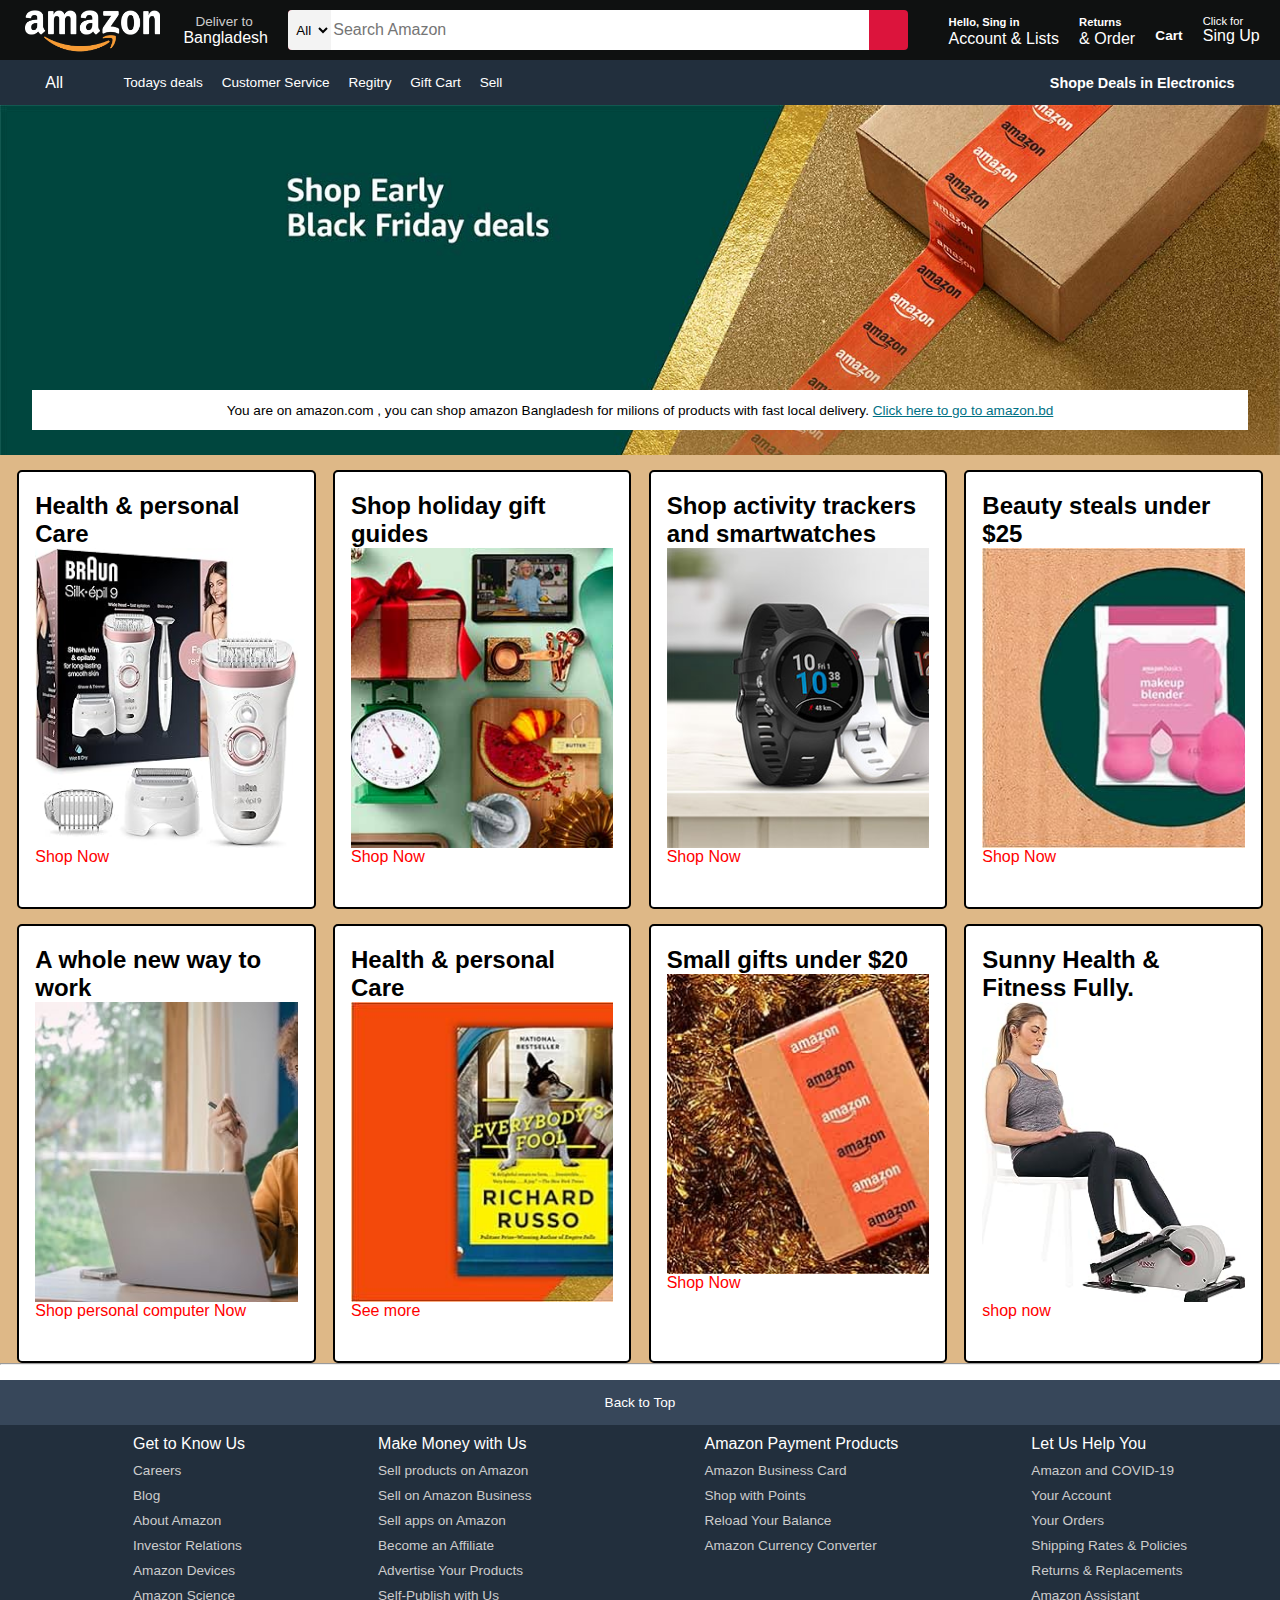
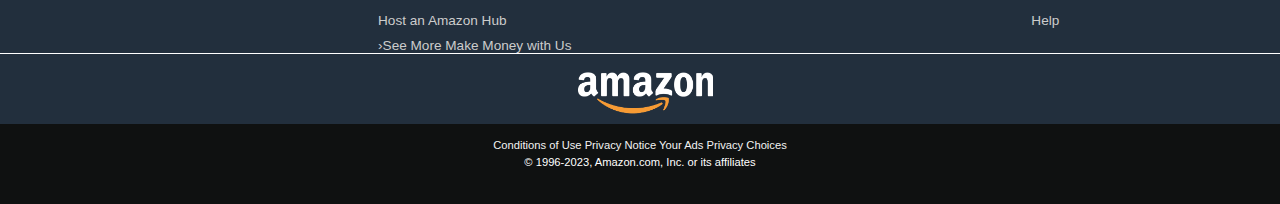
<file: index.html>
<!DOCTYPE html>
<html lang="en">
<head>
    <meta charset="UTF-8">
    <meta name="viewport" content="width=device-width, initial-scale=1.0">
    <title>Document</title>
    <link rel="stylesheet" href="style.css">
    <link rel="stylesheet" href="https://cdnjs.cloudflare.com/ajax/libs/font-awesome/6.4.2/css/all.min.css" integrity="sha512-z3gLpd7yknf1YoNbCzqRKc4qyor8gaKU1qmn+CShxbuBusANI9QpRohGBreCFkKxLhei6S9CQXFEbbKuqLg0DA==" crossorigin="anonymous" referrerpolicy="no-referrer" />
</head>
<body>
<!-- --------------------header-------------------------------     -->
<header>
    <div class="navbar">
        <div class="nav-logo border">
            <div class="logo"></div>
        </div>


        <div class="nav-address border">
            <p class="add-frist">Deliver to</p>
            <div class="add-icon">
                <i class="fa-solid fa-location-dot"></i>
                <p class="add-second">Bangladesh</p>
            </div>
        </div>


        <div class="nav-search">
            <select class="search-select">
                <option value="All">All</option>
            </select>
            <input placeholder="Search Amazon" class="input-search">
            <div class="search-icon">
                <i class="fa-solid fa-magnifying-glass"></i>
            </div>
        </div>
        <div class="country-selector">
            
        </div>

        <div class="nav-singin border">
            <p><span>Hello, Sing in</span></p>
            <p>Account & Lists</p>
        </div>


        <div class="nav-return border">
            <p><span>Returns</span></p>
            <p>& Order</p>
        </div>


        <div class="nav-cart border">
            <i class="fa-solid fa-cart-shopping"></i>
            Cart
        </div>
        <div class="singup">
            <p style="font-size: 0.7rem;">Click for</p>
            <a href="singup.html" style="color: white; text-decoration: none;">Sing Up</a>
        </div>

    </div>

    <div class="panel">
        <div class="panel-all">
            <i class="fa-solid fa-bars"></i>
            All
        </div>
        <div class="panel-option">
            <p>Todays deals</p>
            <p>Customer Service</p>
            <p>Regitry</p>
            <p>Gift Cart</p>
            <p>Sell</p>
        </div>
        <div class="panel-deals">
            <p>Shope Deals in Electronics</p>
        </div>
    </div>
</header>

<!-- -----------------------middle part-------------- -->
 <div class="hero-section">
    <div class="hero-msg">
        <p>You are on amazon.com , you can shop amazon Bangladesh for milions of products with fast local delivery. <a href="#">Click here to go to amazon.bd</a>  </p>
    </div>

 </div>

<!-- -----------------------shopping section------------- -->
 <div class="shop-section">
    <div class="box1 box">
        <div class="box-contant">
            <h2>Health & personal Care</h2>
        <div class="box-image" style="background-image: url(box1.jpg);"></div>
        <p>Shop Now</p>
        </div>
    </div>
    <div class="box2 box">
        <div class="box-contant">
            <h2>Shop holiday gift guides</h2>
        <div class="box-image" style="background-image: url(box2.jpg);"></div>
        <p>Shop Now</p>
        </div>
    </div>
    <div class="box3 box">
        <div class="box-contant">
            <h2>Shop activity trackers and smartwatches</h2>
        <div class="box-image" style="background-image: url(box3.jpg);"></div>
        <p>Shop Now</p>
        </div>
    </div>
    <div class="box4 box">
        <div class="box-contant">
            <h2>Beauty steals under $25</h2>
        <div class="box-image" style="background-image: url(box4.jpg);"></div>
        <p>Shop Now</p>
        </div>
    </div>
    <div class="box1 box">
        <div class="box-contant">
            <h2>A whole new way to work</h2>
        <div class="box-image" style="background-image: url(box5.jpg);"></div>
        <p>Shop personal computer Now</p>
        </div>
    </div>
    <div class="box2 box">
        <div class="box-contant">
            <h2>Health & personal Care</h2>
        <div class="box-image" style="background-image: url(box6.jpg);"></div>
        <p>See more</p>
        </div>
    </div>
    <div class="box3 box">
        <div class="box-contant">
            <h2>Small gifts under $20</h2>
        <div class="box-image" style="background-image: url(box7.jpg);"></div>
        <p>Shop Now</p>
        </div>
    </div>
    <div class="box4 box">
        <div class="box-contant">
            <h2>Sunny Health & Fitness Fully.</h2>
        <div class="box-image" style="background-image: url(box8.jpg);"></div>
        <p>shop now</p>
        </div>
    </div>
 </div>
 <hr>
 <!-- -------------footer---------------------- -->
 <footer style="margin-top: 15px;">
    <div class="foot-panel1">
        Back to Top
    </div>
    <div class="foot-panel2">
        <ul>
            <p>Get to Know Us</p>
            <a href="">Careers</a>
            <a href="">Blog</a>
            <a href="">About Amazon</a>
            <a href="">Investor Relations</a>
            <a href="">Amazon Devices</a>
            <a href="">Amazon Science</a>
        </ul>

        <ul>
            <p>Make Money with Us</p>
            <a href="">Sell products on Amazon</a>
            <a href="">Sell on Amazon Business</a>
            <a href="">Sell apps on Amazon</a>
            <a href="">Become an Affiliate</a>
            <a href="">Advertise Your Products</a>
            <a href="">Self-Publish with Us</a>
            <a href="">Host an Amazon Hub</a>
            <a href="">›See More Make Money with Us</a>
        </ul>
        <ul>
            <p>Amazon Payment Products</p>
            <a href="">Amazon Business Card</a>
            <a href="">Shop with Points</a>
            <a href="">Reload Your Balance</a>
            <a href="">Amazon Currency Converter</a>
        </ul>
        <ul>
            <p>Let Us Help You</p>
            <a href="">Amazon and COVID-19</a>
            <a href="">Your Account</a>
            <a href="">Your Orders</a>
            <a href="">Shipping Rates & Policies</a>
            <a href="">Returns & Replacements</a>
            <a href="">Amazon Assistant</a>
            <a href="">Help</a>
        </ul>

    </div>

    <div class="foot-panel3">
        <div class="foot-logo"></div>
    </div>

    <div class="foot-panel4">
        <div class="pages">
            <a href=""> Conditions of Use</a>
            <a href="">Privacy Notice</a>
            <a href="">Your Ads Privacy Choices</a>
        </div>
        <div class="cpoywrite">© 1996-2023, Amazon.com, Inc. or its affiliates</div>
    
    </div>
 </footer>

      
</body>
</html>
<!-- <i class="fa-solid fa-location-dot"></i> -->
<!-- <i class="fa-solid fa-magnifying-glass"></i> -->
</file>
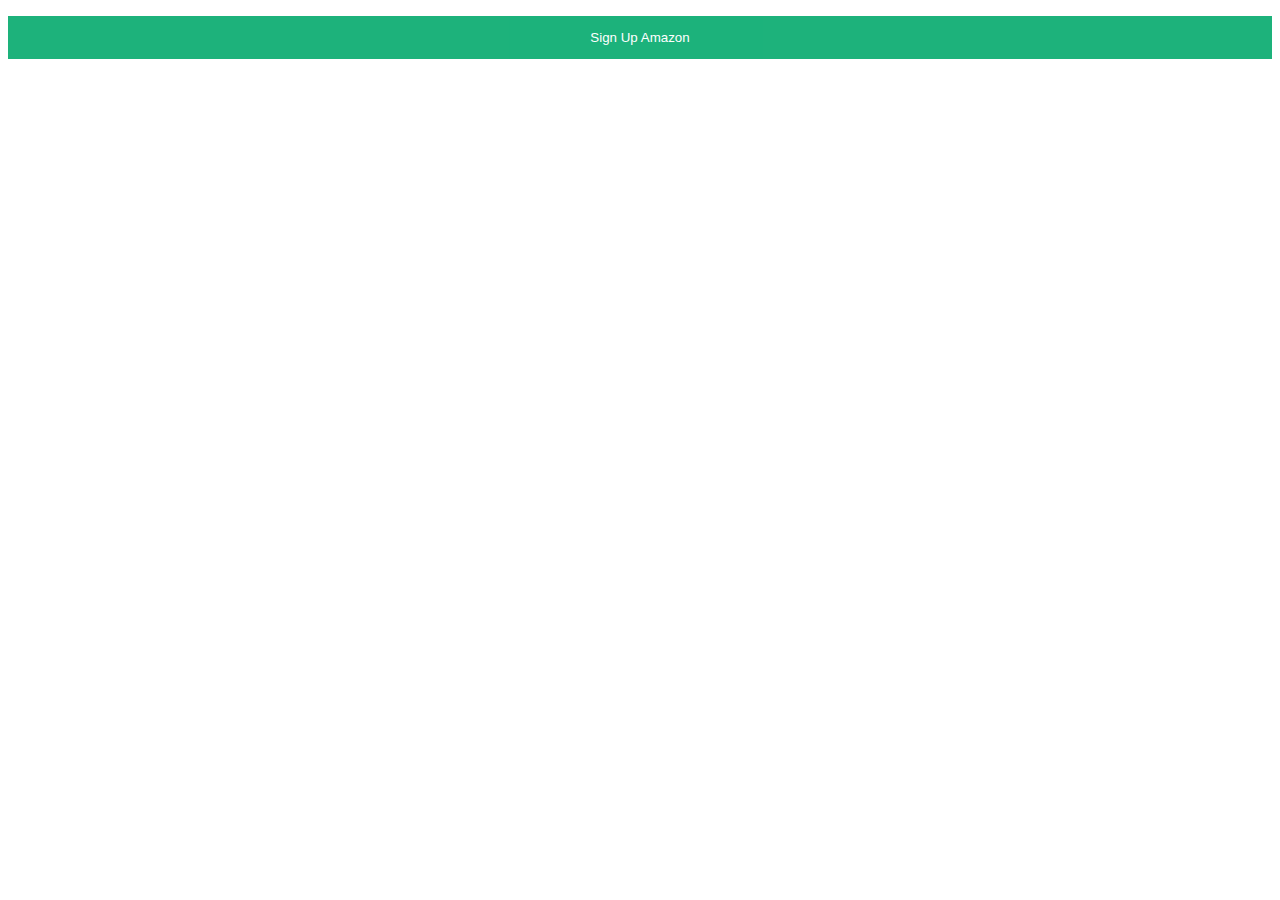
<file: singup.html>
<!DOCTYPE html>
<html lang="en">
<head>
    <meta charset="UTF-8">
    <meta name="viewport" content="width=device-width, initial-scale=1.0">
    <title>singup fprm</title>
    <link rel="stylesheet" href="singupcss.css">
</head>
<body>
    <!-- Button to open the modal -->
<button onclick="document.getElementById('id01').style.display='block'">Sign Up Amazon</button>

<!-- The Modal (contains the Sign Up form) -->
<div id="id01" class="modal">
  <span onclick="document.getElementById('id01').style.display='none'" class="close" title="Close Modal"> Hey Prettiest person Please Smile for the last TIME.</span>
  <form class="modal-content" action="/action_page.php">
    <div class="container">
      <h1>Sign Up</h1>
      <p>Please fill in this form to create an account.</p>
      <hr>
      <label for="email"><b>Email</b></label>
      <input type="text" placeholder="Enter Email" name="email" required>

      <label for="psw"><b>Password</b></label>
      <input type="password" placeholder="Enter Password" name="psw" required>

      <label for="psw-repeat"><b>Repeat Password</b></label>
      <input type="password" placeholder="Repeat Password" name="psw-repeat" required>

      <label>
        <input type="checkbox" checked="checked" name="remember" style="margin-bottom:15px"> Remember me
      </label>

      <p>By creating an account you agree to our <a href="#" style="color:dodgerblue">Terms & Privacy</a>.</p>

      <div class="clearfix">
        <button type="button" onclick="document.getElementById('id01').style.display='none'" class="cancelbtn">Cancel</button>
        <button type="submit" class="signup">Sign Up</button>
      </div>
    </div>
  </form>
</div>
</body>
</html>
</file>
<file: style.css>
*{
    margin: 0%;
    font-family: Arial;
}
/* --------navbar---------- */
.navbar{
    height: 60px;
    background-color: #0f1111;
    color: white;
    display: flex;
    align-items: center;
    justify-content: space-evenly;
}

.border :hover{
    border: 1px solid white;
}
/* -----------navigation bar logo----------- */
.nav-logo{
    height: 50px;
    width: 135px;
    /* position: absolute; */
    margin-left: 5px;
    margin-top: 10px;

}
.logo{
    background-image: url(amazon_PNG11.png);
    height: 50px;
    width: 100%;
    background-size: cover;
}
/* -------------nav-address------------- */
.add-frist{
    color: #cccccc;
    font-size: 0.85rem;
    margin-left: 15px;
}
.add-second{    
    font-size: 1rem;
    margin-left: 3px;
    border: none;
}
.add-icon{
    display: flex;
    align-items: center;
    border: none;
}
/* ----------------nav-search--------------- */
.nav-search{
    display: flex;
    background-color: crimson;
    height: 40px;
    width: 620px;
    border-radius: 4px;
    justify-content: space-evenly;
}
.nav-search :hover{
    border: 2px solid orangered;
}
.search-select{
    background-color: #f3f3f3;
    width: 50px;
    text-align: center;
    border-top-left-radius: 4px;
    border-bottom-left-radius: 4px;
    border: none;
}
.input-search{
    width: 100%;
    font-size: 1rem;
    border: none;
}
.search-icon{
    width: 45px;
    display: flex;
    justify-content: center;
    align-items: center;
    font-size: 1.2rem;

}
/* -------nav-sing in----------- */
span{
    font-size: 0.7rem;
    font-weight: 700;
    border: none;
}
.nav-second{
    font-size: 0.7rem;
    font-weight: 700;
}
/* -----------nav-cart------------ */
.nav-cart i{
    font-size: 30px;
}
.nav-cart{
    font-size: 0.85rem;
    font-weight: 700;
}
/* ----------------------------------------- */
/* -----------------panel---------------------- */

.panel{
    height: 45px;
    background-color: #222f3d;
    display: flex;
    color: white;
    align-items: center;
    justify-content: space-evenly;
}
.panel-option p{
    display: inline;
    margin-left: 15px;
}
.panel-option{
    width: 70%;
    font-size: 0.85rem;
}
.panel-deals{
    font-size: 0.9rem;
    font-weight: 700;
}
/* ---------------hero section---------- */
.hero-section{
    background-image: url(hero.jpg);
    background-size: cover;
    height: 350px;
    display: flex;
    justify-content: center;
    align-items: flex-end;
}
.hero-msg{
    background-color: white;
    color: black;
    height: 40px;
    display: flex;
    justify-content: center;
    align-items: center;
    font-size: 0.85rem;
    width: 95%;
    margin-bottom: 25px;
}
.hero-msg a{
    color: #007185;
}


/* ----------------shop section---------- */
.shop-section{
    display: flex;
    flex-wrap: wrap;
    justify-content: space-evenly;
    background-color: burlywood;

}
.box{
    border: 2px solid black;
    height: 400px;
    width: 23%;
    background-color: white;
    padding: 20px 0px 15px;
    margin-top: 15px;
    border-radius: 5px;
}
.box-image{
    height: 300px;
    background-size: cover;
}
.box-contant{
    margin-left: 1rem;
    margin-right: 1rem;
}
.box-contant p{
    color: rgb(255, 0, 0);
}
/* ------------footer----------- */
.footer{
    margin-top: 15px;
}
.foot-panel1{
    background-color: #37475a;
    color: white;
    height: 45px;
    display: flex;
    justify-content: center;
    align-items: center;
    font-size: 0.85rem;
}
.foot-panel2{
    background-color: #222f3d;
    color: white;
    display: flex;
    justify-content: space-evenly;
}
ul{
    margin-top: 10px;
}
ul a{
    display: block;
    color: #cccccc;
    text-decoration: none;
    font-size: 0.85rem;
    margin-top: 10px;
}
.foot-panel3{
    background-color: #222f3d;
    color: white;
    border-top: 0.5px solid white;
    height: 70px;
    display: flex;
    justify-content: center;
    align-items: center;
}
.foot-logo{
     background-image: url(amazon_PNG11.png);
    height: 50px;
    width: 100%;
    background-size: cover;
    width: 135px;
    margin-top: 15px;
    margin-left: 10px;
}
.foot-panel4{
    background-color: #0f1111;
    color: white;
    height: 80px;
}
.foot-panel4 a{
    color: #f3f3f3;
    text-decoration: none;
}
.pages{
    padding-top: 15px;
    font-size: 0.7rem;
    text-align: center;

}
.cpoywrite{
    margin-top: 5px;
    font-size: 0.7rem;
    text-align: center;

}
</file>
<file: singupcss.css>
* {box-sizing: border-box}
/* Full-width input fields */
  input[type=text], input[type=password] {
  width: 100%;
  padding: 15px;
  margin: 5px 0 22px 0;
  display: inline-block;
  border: none;
  background: #f1f1f1;
}

/* Add a background color when the inputs get focus */
input[type=text]:focus, input[type=password]:focus {
  background-color: #ddd;
  outline: none;
}

/* Set a style for all buttons */
button {
  background-color: #04AA6D;
  color: white;
  padding: 14px 20px;
  margin: 8px 0;
  border: none;
  cursor: pointer;
  width: 100%;
  opacity: 0.9;
}

button:hover {
  opacity:1;
}

/* Extra styles for the cancel button */
.cancelbtn {
  padding: 14px 20px;
  background-color: #f44336;
}

/* Float cancel and signup buttons and add an equal width */
.cancelbtn, .signupbtn {
  float: left;
  width: 50%;
}

/* Add padding to container elements */
.container {
  padding: 16px;
}

/* The Modal (background) */
.modal {
  display: none; /* Hidden by default */
  position: fixed; /* Stay in place */
  z-index: 1; /* Sit on top */
  left: 0;
  top: 0;
  width: 100%; /* Full width */
  height: 100%; /* Full height */
  overflow: auto; /* Enable scroll if needed */
  background-color: #474e5d;
  padding-top: 50px;
}

/* Modal Content/Box */
.modal-content {
  background-color: #fefefe;
  margin: 5% auto 15% auto; /* 5% from the top, 15% from the bottom and centered */
  border: 1px solid #888;
  width: 80%; /* Could be more or less, depending on screen size */
}

/* Style the horizontal ruler */
hr {
  border: 1px solid #f1f1f1;
  margin-bottom: 25px;
}

/* The Close Button (x) */
.close {
  position: absolute;
  right: 35px;
  top: 15px;
  font-size: 40px;
  font-weight: bold;
  color: #f1f1f1;
}

.close:hover,
.close:focus {
  color: #f44336;
  cursor: pointer;
}

/* Clear floats */
.clearfix::after {
  content: "";
  clear: both;
  display: table;
}

/* Change styles for cancel button and signup button on extra small screens */
@media screen and (max-width: 300px) {
  .cancelbtn, .signupbtn {
    width: 100%;
  }
}
</file>
